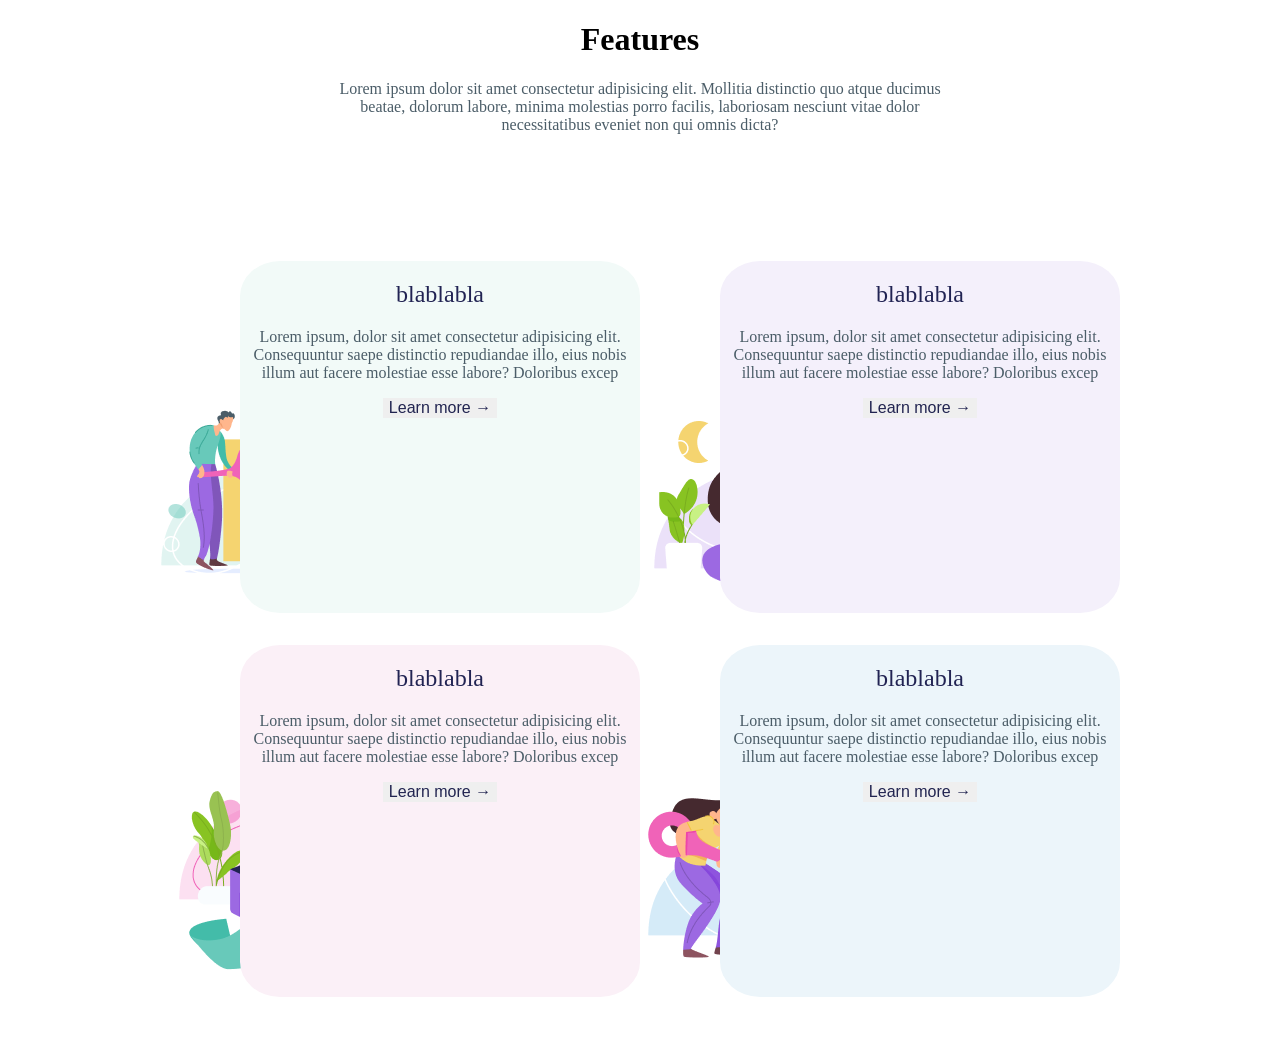
<file: index.html>
<!DOCTYPE html>
<html lang="ru">

<head>
    <meta charset="UTF-8">
    <meta name="viewport" content="width=device-width">
    <title>Фито чудо</title>
    <link rel="stylesheet" href="./css/flex.style.css">

</head>


<body>
    <div class="header">
        <h1> Features</h1>

        <p>Lorem ipsum dolor sit amet consectetur adipisicing elit. Mollitia distinctio quo atque ducimus beatae, dolorum labore, minima molestias porro facilis, laboriosam nesciunt vitae dolor necessitatibus eveniet non qui omnis dicta?</p>
    </div>


    <div class="blocks">
        <div class="block">
            <div class="img-block">
                <img src="img/image3 1.png">
            </div>
            <div class="content-block1">
                <h2>blablabla</h2>
                <p>Lorem ipsum, dolor sit amet consectetur adipisicing elit. Consequuntur saepe distinctio repudiandae illo, eius nobis illum aut facere molestiae esse labore? Doloribus excep</p>
                <button>Learn more 	&#8594;</button>
            </div>
        </div>
        <div class="block">
            <div class="img-block">
                <img src="img/image4.png">
            </div>
            <div class="content-block2">
                <h2>blablabla</h2>
                <p>Lorem ipsum, dolor sit amet consectetur adipisicing elit. Consequuntur saepe distinctio repudiandae illo, eius nobis illum aut facere molestiae esse labore? Doloribus excep</p>
                <button>Learn more 	&#8594;</button>
            </div>
        </div>
        <div class="block">
            <div class="img-block">
                <img src="img/image5 1.png">
            </div>
            <div class="content-block3">
                <h2>blablabla</h2>
                <p>Lorem ipsum, dolor sit amet consectetur adipisicing elit. Consequuntur saepe distinctio repudiandae illo, eius nobis illum aut facere molestiae esse labore? Doloribus excep</p>
                <button>Learn more 	&#8594;</button>
            </div>
        </div>
        <div class="block">
            <div class="img-block">
                <img src="img/image6 1.png">
            </div>
            <div class="content-block4">
                <h2>blablabla</h2>
                <p>Lorem ipsum, dolor sit amet consectetur adipisicing elit. Consequuntur saepe distinctio repudiandae illo, eius nobis illum aut facere molestiae esse labore? Doloribus excep</p>
                <button>Learn more 	&#8594;</button>
            </div>
        </div>
    </div>




</body>

</html>
</file>
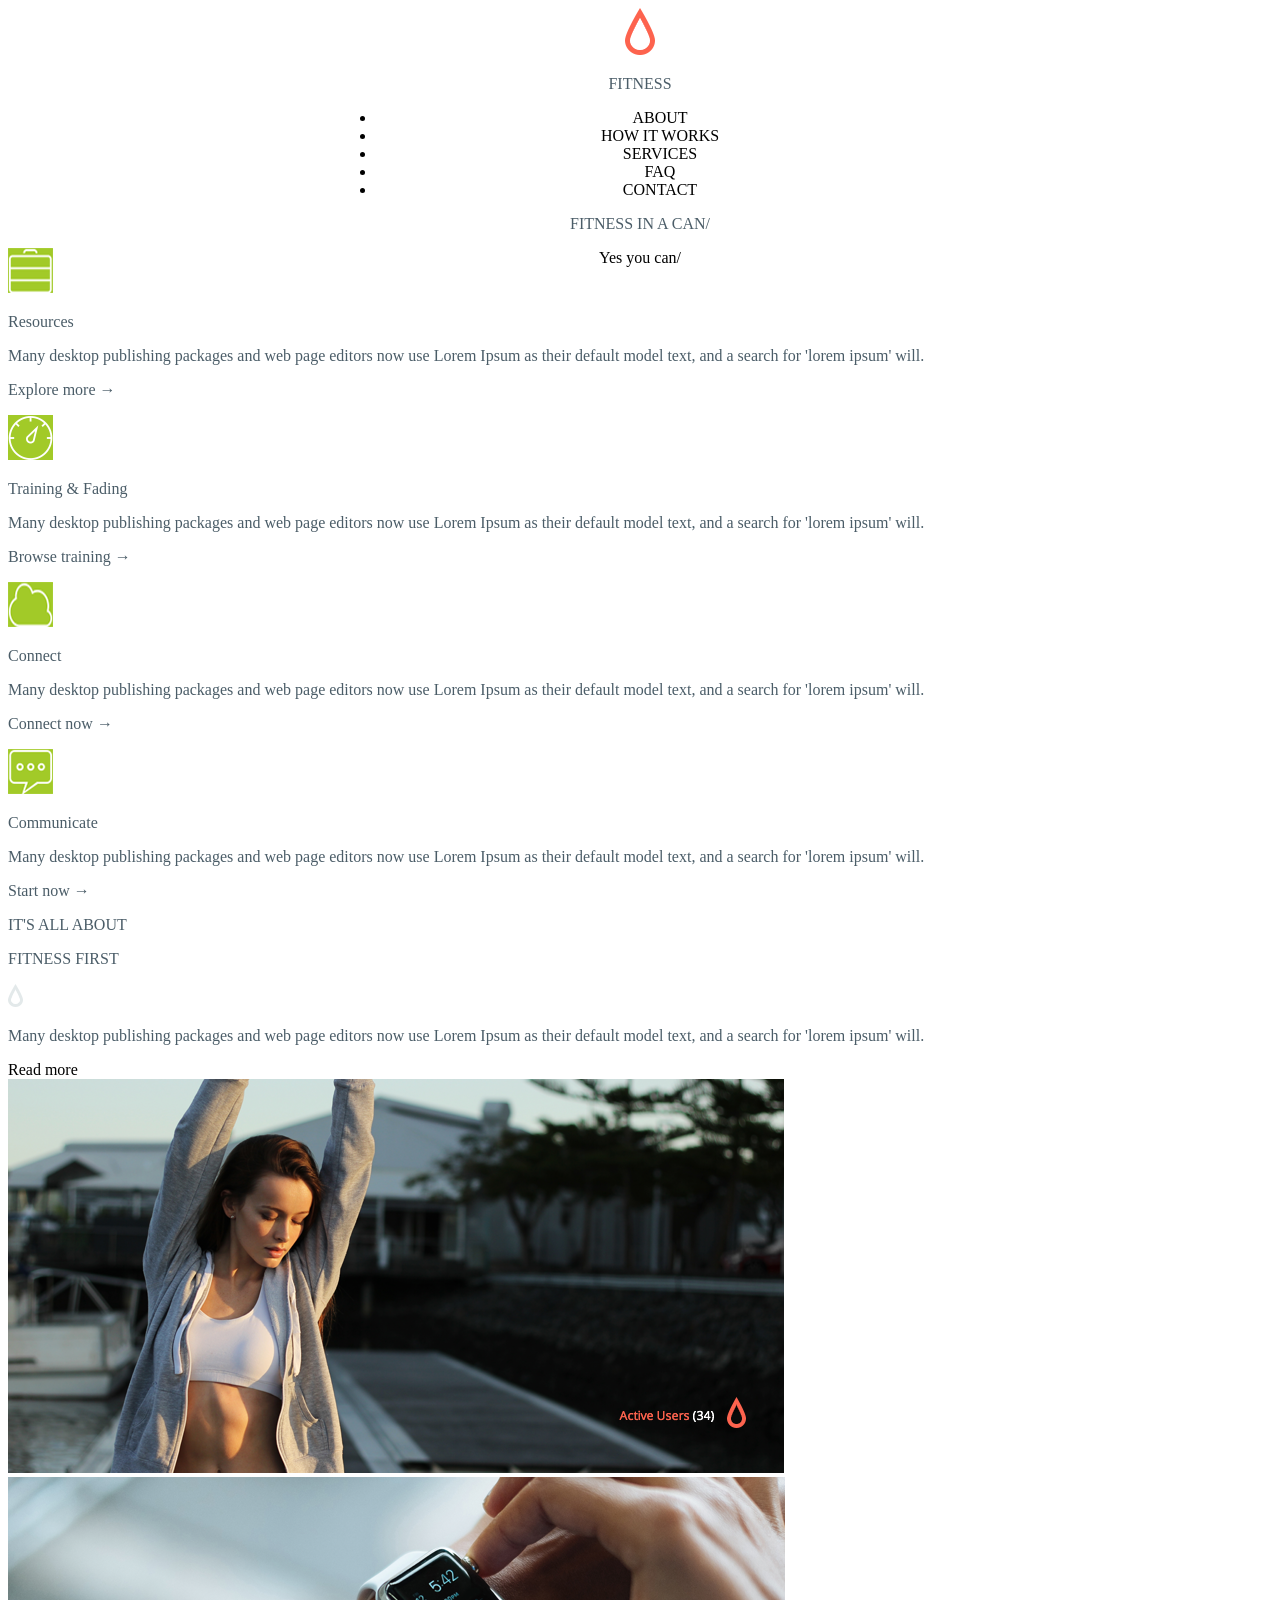
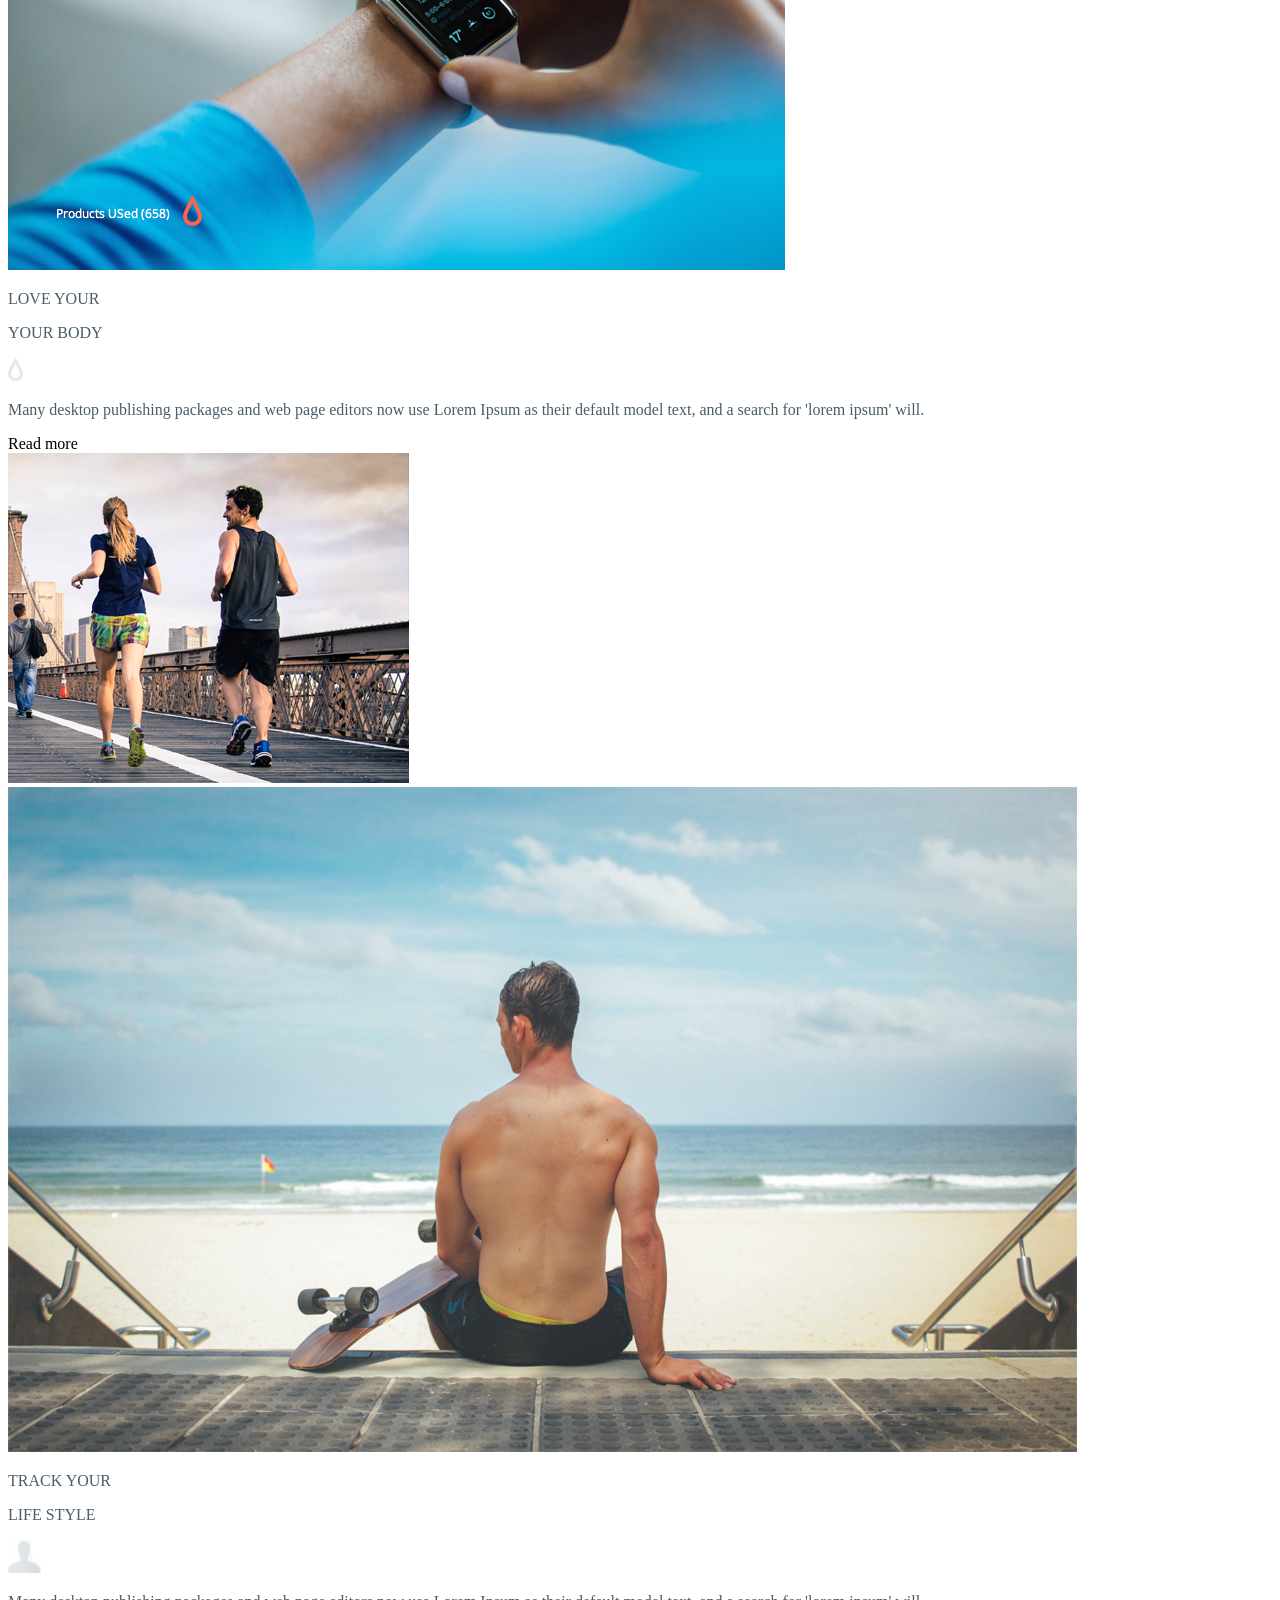
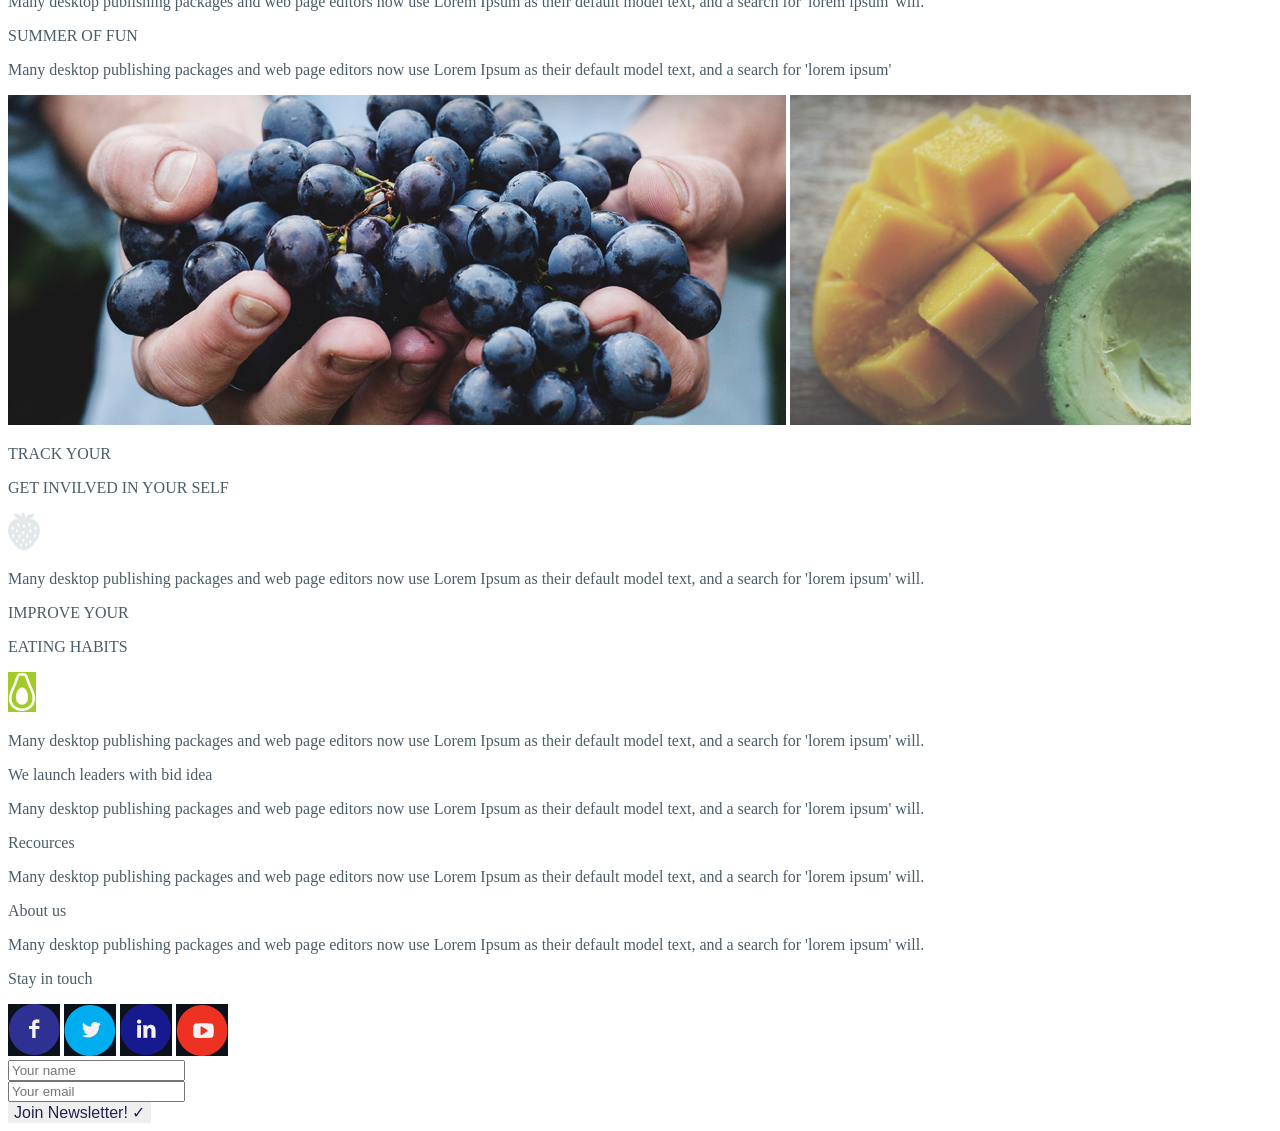
<file: main.flex.html>
<!DOCTYPE html>
<html lang="ru">
	<head>
		<meta charset="UTF-8">
		<meta name="viewport" content="width=device-width">
		<title>Фито чудо</title>
		<link rel="stylesheet" href="./css/flex.style.css">

    </head>
    

	<body>
         <div class="header">
             <div class="nav">
                 <div class="logoheader">
                    <img class="logo-tear" src="img/logo-tear.png" alt="">
                    <p class="fitness">FITNESS</p>
                 </div>    
                     <div class="menuheader">
                         <ul class="menu">
                             <li>ABOUT</li>
                             <li>HOW IT WORKS</li>
                             <li>SERVICES</li>
                             <li>FAQ</li>
                             <li>CONTACT</li>
                         </ul>
                     </div>
             </div>      
                         <div class="taglinemain">
                             <div class="tagline">
                             <p>FITNESS IN A CAN/</p>
                             </div>
                             <div class="taglinetext">  
                             Yes you can/
                             </div>
                         </div>    
         </div>


    
             <div class="backgroung_green">
                 <div class="infoblock">
                     <div class="block1">
                         <img src="img/how-1.png" alt="">
                         <p>Resources</p>
                         <p>Many desktop publishing packages and web page editors now use Lorem Ipsum as their default model text, and a search for 'lorem ipsum' will.  </p>
                         <p>Explore more &rarr;</p>
                     </div>
                     <div class="block2">
                        <img src="img/how-2.png" alt="">
                        <p>Training & Fading</p>
                        <p>Many desktop publishing packages and web page editors now use Lorem Ipsum as their default model text, and a search for 'lorem ipsum' will.  </p>
                        <p>Browse training &rarr;</p>
                    </div>
                    <div class="block3">
                        <img src="img/how-3.png" alt="">
                        <p>Connect</p>
                        <p>Many desktop publishing packages and web page editors now use Lorem Ipsum as their default model text, and a search for 'lorem ipsum' will. </p>
                        <p>Connect now &rarr;</p>
                    </div>
                    <div class="block4">
                        <img src="img/how-4.png" alt="">
                        <p>Communicate</p>
                        <p>Many desktop publishing packages and web page editors now use Lorem Ipsum as their default model text, and a search for 'lorem ipsum' will. </p>
                        <p>Start now &rarr;</p>
                    </div>
                 </div>
             </div>


             <div class="backgroung_green">
                 <div class="infoblock-woman-pic"> 
                     <div class="fitnessfirst">
                     <p class="redtext">IT'S ALL ABOUT</p>
                     <P class="greentext">FITNESS FIRST</P>
                     <div class="small-tear">
                     <img src="img/small-tear.png">
                    </div>
                     <P class="info-text">Many desktop publishing packages and web page editors now use Lorem Ipsum as their default model text, and a search for 'lorem ipsum' will.</P>
                     <a class="link">Read more</a>
                     </div>
                     <div class="womanpic">
                     <img src="img/about-1.png">
                     </div>
                 </div>
             </div>


             <div class="backgroung_green">
                 <div class="infoblock-hand-pic">
                     <div class="handpic">
                         <img src="img/about-2.png" alt="">
                     </div>
                     <div class="yourbody">
                         <p class="redtext">LOVE YOUR</p> 
                         <p class="greentext">YOUR BODY</p>
                         <div class="small-tear">
                         <img src="img/small-tear.png">
                         </div>
                        <P class="info-text">Many desktop publishing packages and web page editors now use Lorem Ipsum as their default model text, and a search for 'lorem ipsum' will.</P>
                        <a class="link">Read more</a>
                     </div>
                 </div> 
             </div>

             <div class="backgroung_red">
                 <div class="infoblock-run-man">
                    <img src="img/about-sm-3.png">    
                    <img class="manpic" src="img/about-3-v2.png">
                </div>
             </div>

             <div class="backgroung_red">
                 <div class="infoblock-lifestyle">
                     <div class="infoblock-lifestyle-icon-top">
                     <div class="heading-lifestyle">
                         <p class="redtext">TRACK YOUR</p>
                         <p class="greentext">LIFE STYLE</p>
                     </div>
                     <div class="heading-lifestyle-icon">
                         <img src="img/small-icon-3.png">
                     </div>
                    </div>
                     <p class="text-lifestyle">Many desktop publishing packages and web page editors now use Lorem Ipsum as their default model text, and a search for 'lorem ipsum' will.</p>
                 </div>

                 <div class="infoblock-summer">
                     <div class="infoblock-text-summer">
                     <p class="text-summer-heading">SUMMER OF FUN</p>
                     <p class="text-summer">Many desktop publishing packages and web page editors now use Lorem Ipsum as their default model text, and a search for 'lorem ipsum'</p>
                    </div>
                 </div>
             </div>

             <div class="backgroung_red">
                <div class="infoblock-grapes-fruits">
                   <img src="img/about-4.png">    
                   <img src="img/about-sm-4.png">
               </div>
            </div>


            <div class="backgroung_red">
                <div class="container-eat">
                <div class="infoblock-eat">
                    <div class="infoblock-eat-icon-top">
                    <div class="heading-eat">
                        <p class="redtext">TRACK YOUR</p>
                        <p class="greentext">GET INVILVED IN YOUR SELF</p>
                    </div>
                    <div class="heading-eat-icon">
                        <img src="img/small-icon-1.png">
                    </div>
                   </div>
                    <p class="text-eat">Many desktop publishing packages and web page editors now use Lorem Ipsum as their default model text, and a search for 'lorem ipsum' will.</p>
                </div>


                <div class="infoblock-habits">
                    <div class="infoblock-habits-icon-top">
                    <div class="heading-habits">
                        <p class="improve-your">IMPROVE YOUR</p>
                        <p class="eating-habits">EATING HABITS</p>
                    </div>
                    <div class="heading-eat-icon">
                        <img src="img/small-icon-2.png">
                    </div>
                   </div>
                    <p class="text-habits">Many desktop publishing packages and web page editors now use Lorem Ipsum as their default model text, and a search for 'lorem ipsum' will.</p>
                </div>
                </div>
                
            </div>
            
            
            <div class="backgroung_grey">
            </div>


            <div class="footer-man">
                <div class="container-man">
                    <div class="heading-man">
                        <p>We launch leaders with bid idea</p>
                    </div>
                    <div class="text-man">
                        <p>Many desktop publishing packages and web page editors now use Lorem Ipsum as their default model text, and a search for 'lorem ipsum' will.</p>
                    </div>

                </div>
            
            </div>


            <div class="blackfooter">
                <div class="footerinfo">
                    <div class="Resources">
                        <p>Recources</p>
                        <p>Many desktop publishing packages and web page editors now use Lorem Ipsum as their default model text, and a search for 'lorem ipsum' will.</p>
                    </div>
                    <div class="about">
                        <p>About us</p>
                        <p>Many desktop publishing packages and web page editors now use Lorem Ipsum as their default model text, and a search for 'lorem ipsum' will.</p>
                    </div>
                    <div class="socials">
                        <p>Stay in touch</p>
                        
                            <img src="img/social-1.png">
                            <img src="img/social-2.png">
                            <img src="img/social-3.png">
                            <img src="img/social-4.png">
                    </div>
                </div>
            </div>

            <div class="backgroung_black">
            <div class="input-button">

                <div class="input-name">
                <input name="Name" placeholder="Your name">
                </div>

                <div class="input-email">
                <input name="pass" type="email" placeholder="Your email">
                </div>

                <div class="button">
                <button>Join Newsletter! &#10003;</button>
                </div>
            </div>
            </div>




             

    </body>
</html>
</file>
<file: css/flex.style.css>
.body {
    box-sizing: border-box;
    color: white;
    width: 100%;
}

.header {
    display: block;
    text-align: center;
    height: 15rem;
    max-width: 38rem;
    margin: 0 auto;
}

h2 {
    font-size: 1, 5rem;
    color: rgba(33, 35, 83, 1);
    font-weight: normal;
}

p {
    font-size: 1rem;
    color: rgba(75, 93, 104, 1);
}

.img-block {
    width: 5rem;
    height: 4rem;
}

.blocks {
    display: flex;
    justify-content: space-around;
    flex-wrap: wrap;
    max-width: 60rem;
    margin: 0 auto;
}

.block {
    display: flex;
    justify-content: right;
    align-items: center;
    text-align: center;
    width: 30rem;
    padding-bottom: 2rem;
}

.content-block1 {
    display: block;
    height: 22rem;
    width: 28rem;
    border-radius: 10%;
    background-color: rgb(242, 250, 248);
}

.content-block2 {
    display: block;
    height: 22rem;
    width: 28rem;
    border-radius: 10%;
    background-color: rgb(244, 240, 251);
}

.content-block3 {
    display: block;
    height: 22rem;
    width: 28rem;
    border-radius: 10%;
    background-color: rgb(251, 240, 247);
}

.content-block4 {
    display: block;
    height: 22rem;
    width: 28rem;
    border-radius: 10%;
    background-color: rgb(236, 245, 250);
}

button {
    color: transparent;
    color: rgb(33, 36, 80);
    border: none;
    font-size: 1rem;
}
</file>
